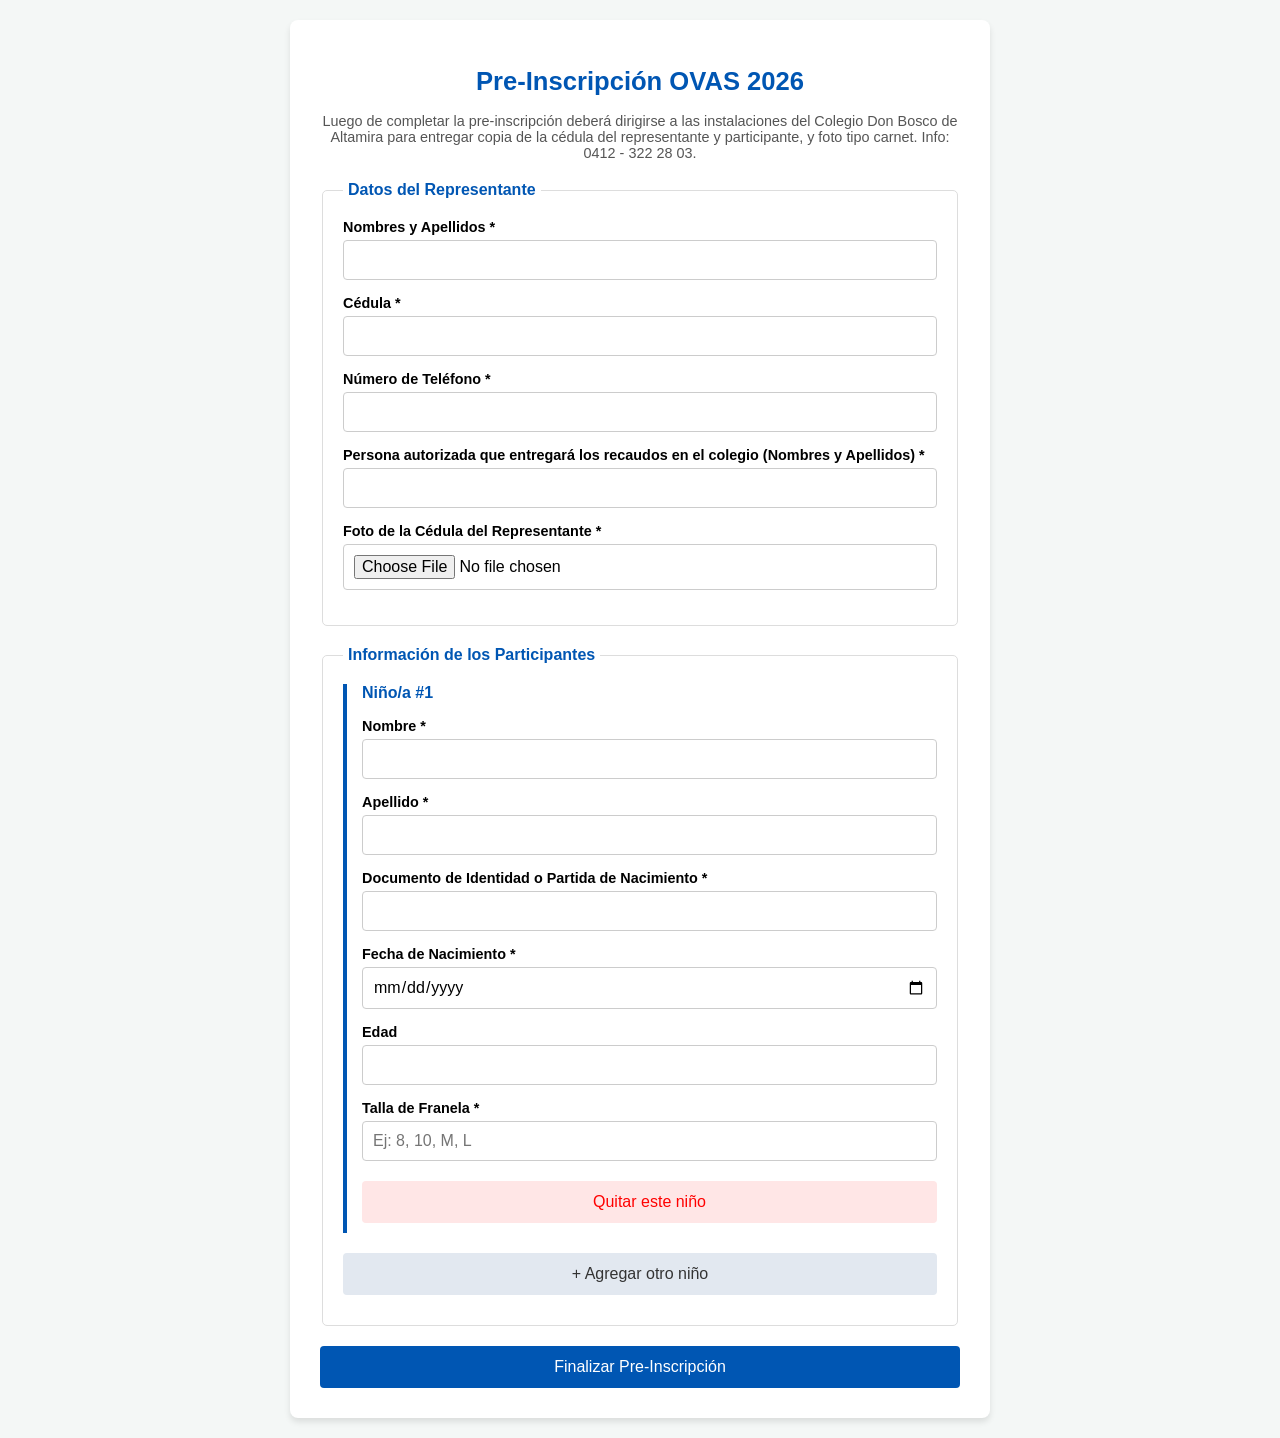
<file: index.html>
<!DOCTYPE html>
<html lang="es">
<head>
    <meta charset="UTF-8">
    <meta name="viewport" content="width=device-width, initial-scale=1.0">
    <title>Pre-Inscripción OVAS 2026</title>
    <link rel="stylesheet" href="style.css">
</head>
<body>
    <div class="form-container">
        <h1>Pre-Inscripción OVAS 2026</h1>
        <p class="info-text">Luego de completar la pre-inscripción deberá dirigirse a las instalaciones del Colegio Don Bosco de Altamira para entregar copia de la cédula del representante y participante, y foto tipo carnet. Info: 0412 - 322 28 03.</p>

        <form id="ovasForm">
            <!-- Sección del Representante -->
            <fieldset>
                <legend>Datos del Representante</legend>
                <div class="form-group">
                    <label>Nombres y Apellidos *</label>
                    <input type="text" id="repNombre" required>
                </div>
                <div class="form-group">
                    <label>Cédula *</label>
                    <input type="text" id="repCedula" required>
                </div>
                <div class="form-group">
                    <label>Número de Teléfono *</label>
                    <input type="tel" id="repTelefono" required>
                </div>
                <div class="form-group">
                    <label>Persona autorizada que entregará los recaudos en el colegio (Nombres y Apellidos) *</label>
                    <input type="text" id="repFormaliza" required>
                </div>
                <div class="form-group">
                    <label>Foto de la Cédula del Representante *</label>
                    <input type="file" id="repFotoCedula" accept="image/*" required>
                </div>
            </fieldset>

            <!-- Contenedor Dinámico de Participantes -->
            <fieldset>
                <legend>Información de los Participantes</legend>
                <div id="participantes-container">
                    <!-- Los campos del niño 1 se inyectarán aquí vía JS -->
                </div>
                
                <button type="button" id="btnAgregarNino" class="btn-secondary">+ Agregar otro niño</button>
            </fieldset>

            <button type="submit" class="btn-primary">Finalizar Pre-Inscripción</button>
        </form>
    </div>
    <script src="app.js"></script>
</body>
</html>
</file>
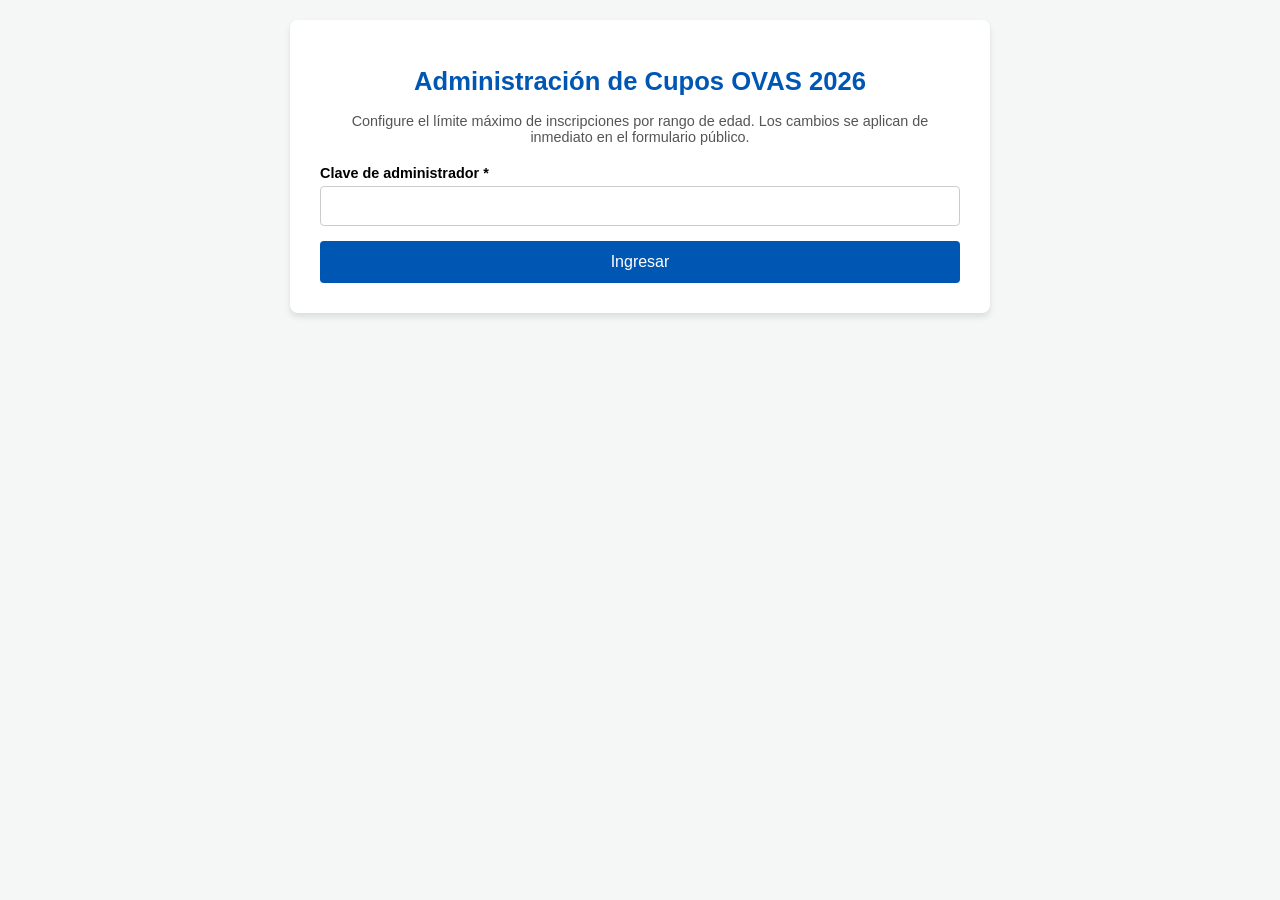
<file: admin.html>
<!DOCTYPE html>
<html lang="es">
<head>
    <meta charset="UTF-8">
    <meta name="viewport" content="width=device-width, initial-scale=1.0">
    <title>Administración de Cupos - OVAS 2026</title>
    <link rel="stylesheet" href="style.css">
</head>
<body>
    <div class="form-container">
        <h1>Administración de Cupos OVAS 2026</h1>
        <p class="info-text">Configure el límite máximo de inscripciones por rango de edad. Los cambios se aplican de inmediato en el formulario público.</p>

        <div id="loginSection">
            <div class="form-group">
                <label>Clave de administrador *</label>
                <input type="password" id="adminPassword">
            </div>
            <button type="button" id="btnLogin" class="btn-primary">Ingresar</button>
            <p id="loginError" class="msg-error" style="display:none;"></p>
        </div>

        <div id="panelSection" style="display:none;">
            <div class="tabla-wrap">
                <table class="tabla-admin">
                    <thead>
                        <tr>
                            <th>Rango de Edad</th>
                            <th>Categoría</th>
                            <th>Inscritos</th>
                            <th>Límite Máximo</th>
                        </tr>
                    </thead>
                    <tbody id="tablaCuposBody"></tbody>
                </table>
            </div>
            <button type="button" id="btnGuardar" class="btn-primary">Guardar Cambios</button>
            <p id="guardarMsg" style="display:none;"></p>
        </div>
    </div>
    <script src="admin.js"></script>
</body>
</html>
</file>
<file: style.css>
:root {
    --primary-color: #0056b3;
    --error-bg: #ffe6e6;
    --error-border: #ff0000;
}

*, *::before, *::after { box-sizing: border-box; }

body { font-family: Arial, sans-serif; background-color: #f4f7f6; padding: 20px; margin: 0; }
.form-container { max-width: 700px; margin: 0 auto; background: #fff; padding: 30px; border-radius: 8px; box-shadow: 0 4px 6px rgba(0,0,0,0.1); }
h1 { text-align: center; color: var(--primary-color); font-size: 1.6em; }
.info-text { font-size: 0.9em; color: #555; text-align: center; margin-bottom: 20px; }
fieldset { border: 1px solid #ddd; border-radius: 5px; padding: 20px; margin-bottom: 20px; min-width: 0; }
legend { font-weight: bold; color: var(--primary-color); padding: 0 5px; }
.form-group { margin-bottom: 15px; display: flex; flex-direction: column; }
.form-group label { margin-bottom: 5px; font-weight: bold; font-size: 0.9em; }
.form-group input, .form-group select {
    width: 100%;
    padding: 10px;
    border: 1px solid #ccc;
    border-radius: 4px;
    font-size: 16px; /* evita el zoom automático al enfocar en iOS/Android */
    font-family: inherit;
}
.participante-card { border-left: 4px solid var(--primary-color); padding-left: 15px; margin-bottom: 20px; }
.btn-primary, .btn-secondary { padding: 12px 15px; border: none; border-radius: 4px; cursor: pointer; font-size: 1em; }
.btn-primary { background-color: var(--primary-color); color: white; width: 100%; }
.btn-secondary { background-color: #e2e8f0; color: #333; margin-bottom: 10px; width: 100%; }

/* Estilos para el estado de cupos agotados */
.cupos-agotados {
    background-color: var(--error-bg);
    border: 1px solid var(--error-border);
    color: var(--error-border);
    padding: 10px;
    border-radius: 4px;
    margin-top: 5px;
    font-weight: bold;
    font-size: 0.85em;
}
.msg-error { color: var(--error-border); font-size: 0.9em; margin-top: 5px; }

.participante-card h3 { margin-top: 0; color: var(--primary-color); font-size: 1em; }
.btn-quitar { background-color: var(--error-bg); color: var(--error-border); margin-top: 5px; }

.tabla-wrap { width: 100%; overflow-x: auto; margin-bottom: 20px; }
.tabla-admin { width: 100%; min-width: 420px; border-collapse: collapse; margin-bottom: 0; }
.tabla-admin th, .tabla-admin td { border: 1px solid #ddd; padding: 8px; text-align: center; }
.tabla-admin th { background-color: #f4f7f6; }
.input-limite { width: 80px; max-width: 100%; padding: 5px; text-align: center; font-size: 16px; }

/* ============ Responsivo ============ */
@media (max-width: 600px) {
    body { padding: 0; }
    .form-container { max-width: 100%; padding: 16px; border-radius: 0; box-shadow: none; }
    h1 { font-size: 1.3em; }
    .info-text { font-size: 0.85em; }
    fieldset { padding: 14px; }
    legend { font-size: 0.95em; }
    .participante-card { padding-left: 10px; }
    .tabla-admin th, .tabla-admin td { padding: 6px; font-size: 0.85em; }
}

@media (max-width: 360px) {
    h1 { font-size: 1.15em; }
}
</file>
